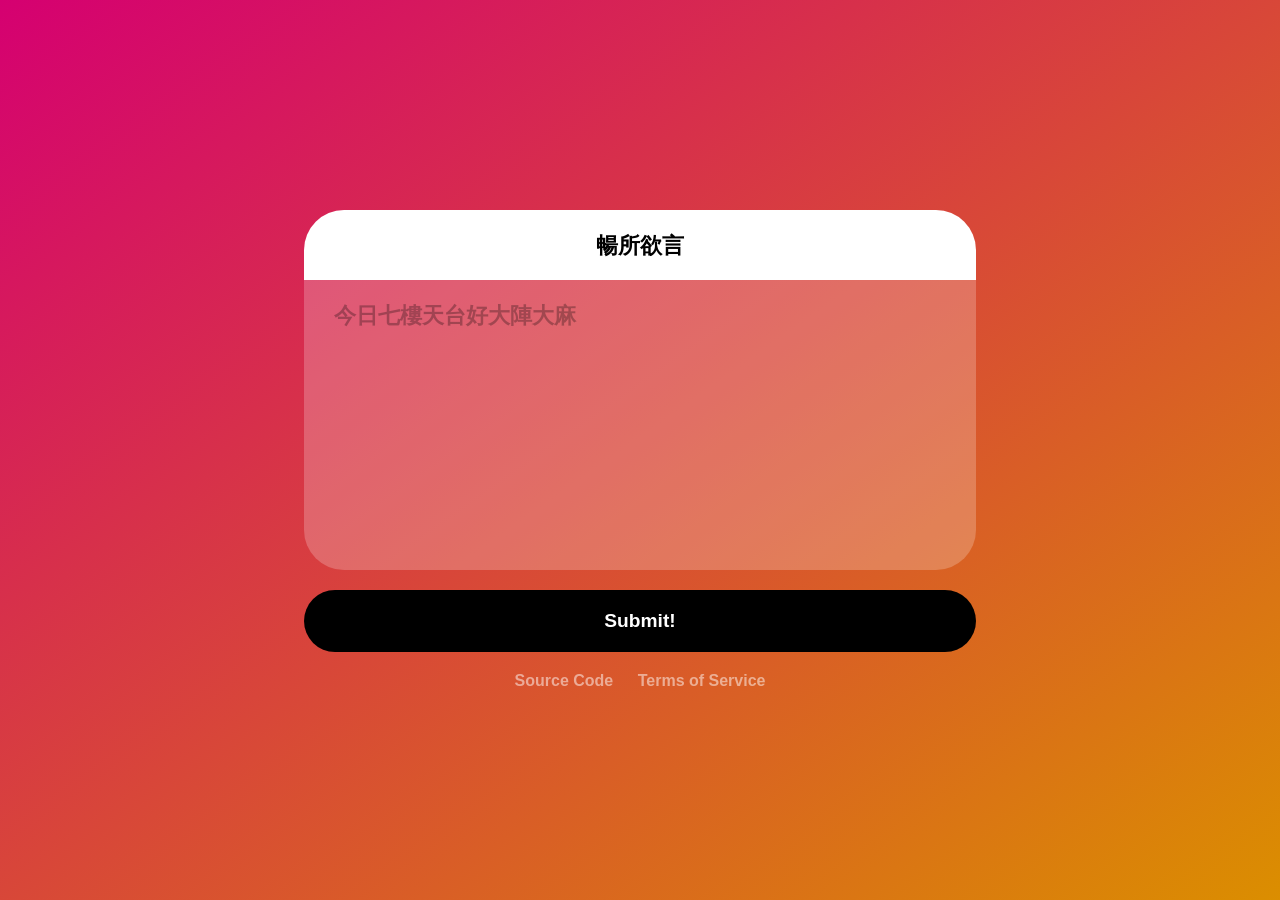
<file: index.html>
<!DOCTYPE html>
<html>

<head>
  <meta charset="utf-8" />
  <meta name="viewport" content="width=device-width, initial-scale=1.0, maximum-scale=1.0, user-scalable=no" />
  <meta name="color-scheme" content="only light" />
  <title>MKP Secrets 投稿頁</title>
  <link rel="stylesheet" href="stylesheet.css" />
  <script src="background.js" async defer></script>

  <style>
    #links {
      width: 100%;
      text-align: center;
    }
  </style>
</head>

<body>
  <div id="main-container">
    <div id="input-box">
      <p>暢所欲言</p>
      <textarea placeholder="請文明發言"></textarea>
    </div>
    <button id="submit-btn">Submit!</button>

    <div id="links">
      <a href="https://github.com/supechicken/secrets_page">Source Code</a>
      <a href="tos.html">Terms of Service</a>
    </div>
  </div>
</body>
</html>
</file>
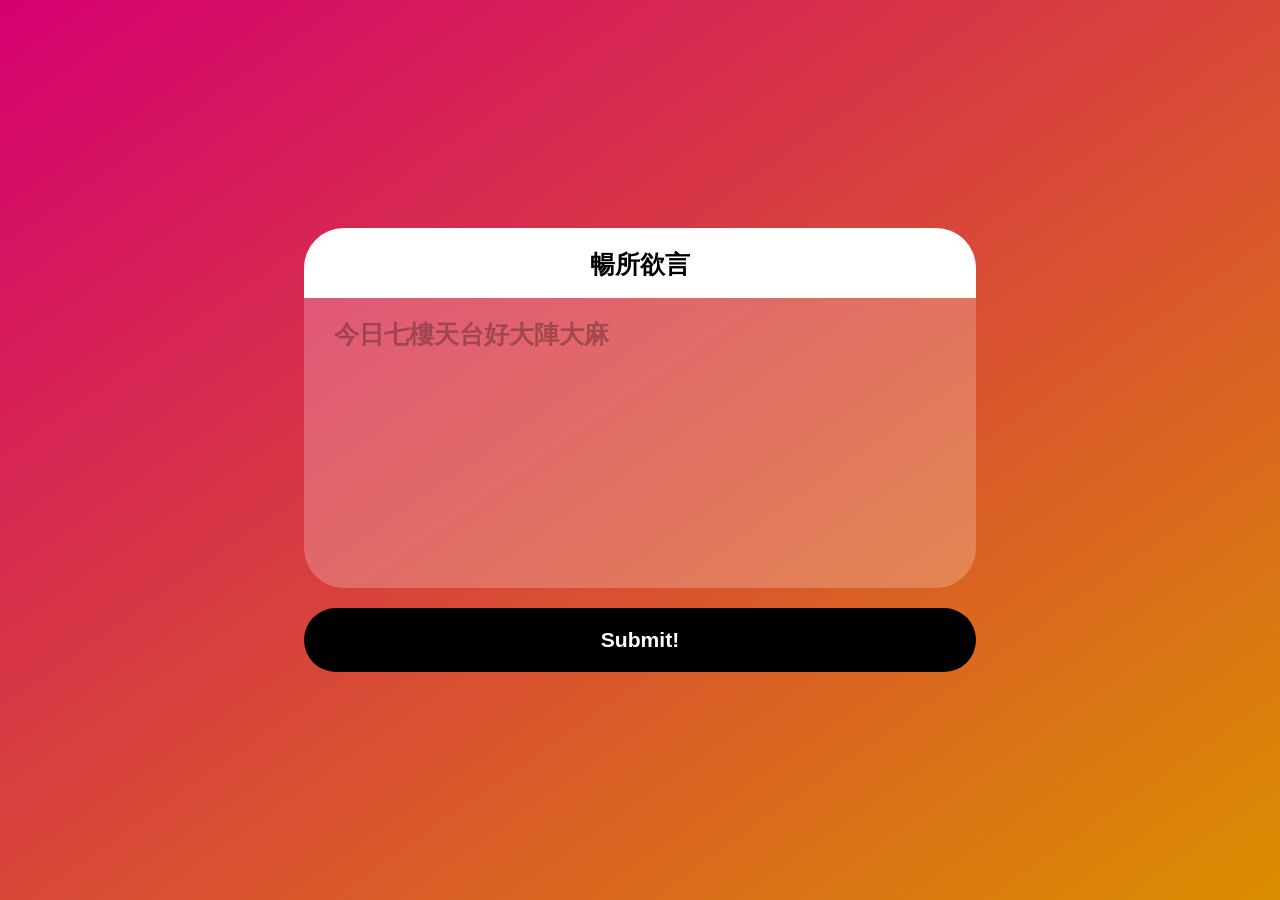
<file: website/index.html>
<!DOCTYPE html>
<html>

<head>
  <meta charset="utf-8" />
  <meta name="viewport" content="width=device-width, initial-scale=1.0, maximum-scale=1.0, user-scalable=no" />
  <meta name="color-scheme" content="only light" />
  <style>
    html, body {
      height: 100%;
      width: 100%;
      margin: 0;

      background-color: pink;
      background: linear-gradient(to bottom right, rgb(213, 0, 113), rgb(219, 142, 0));
      display: flex;
      justify-content: center;

      font-family: Arial, Helvetica, "Microsoft JhengHei", sans-serif;
      font-size: 1.1rem;
    }

    #main-container {
      height: 100%;
      width: 87%;
      max-width: 7in;

      display: flex;
      flex-direction: column;
      justify-content: center;
      align-items: center;
    }

    #main-container > * {
      width: 100%;
      margin: 10px;
      border: none;
      border-radius: 40px;
    }

    #input-box {
      height: 40%;
      background-color: transparent;
      overflow: hidden;
    }

    #input-box > * {
      width: calc(100% - 60px);
      margin: 0;
      padding: 20px 30px;

      font-size: 1.4rem;
      font-weight: bolder;
    }

    #input-box > p {
      background-color: white;
      height: 30px;
      text-align: center;
    }

    #input-box > textarea {
      border: none;
      height: calc(100% - 30px - 80px);
      background-color: rgba(255, 255, 255, 0.22);
    }

    #input-box > textarea:focus {
      outline: none;
    }

    #input-box > textarea::placeholder {
      color: rgba(0, 0, 0, 0.28);
    }

    button {
      padding: 20px 0;
      font-size: 1.2rem;
      font-weight: 700;
      background-color: black;

      animation: zoomInOut 2s ease-in-out infinite;
      color: white;
      cursor: pointer;
    }

    @keyframes zoomInOut {
      0% {
        transform: scale(1);
      }
      50% {
        transform: scale(1.04);
      }
      100% {
        transform: scale(1);
      }
    }
  </style>
  <script src="background.js" async defer></script>
</head>

<body>
  <div id="main-container">
    <div id="input-box">
      <p>暢所欲言</p>
      <textarea placeholder="請文明發言"></textarea>
    </div>
    <button id="submit-btn">Submit!</button>
  </div>
</body>
</html>
</file>
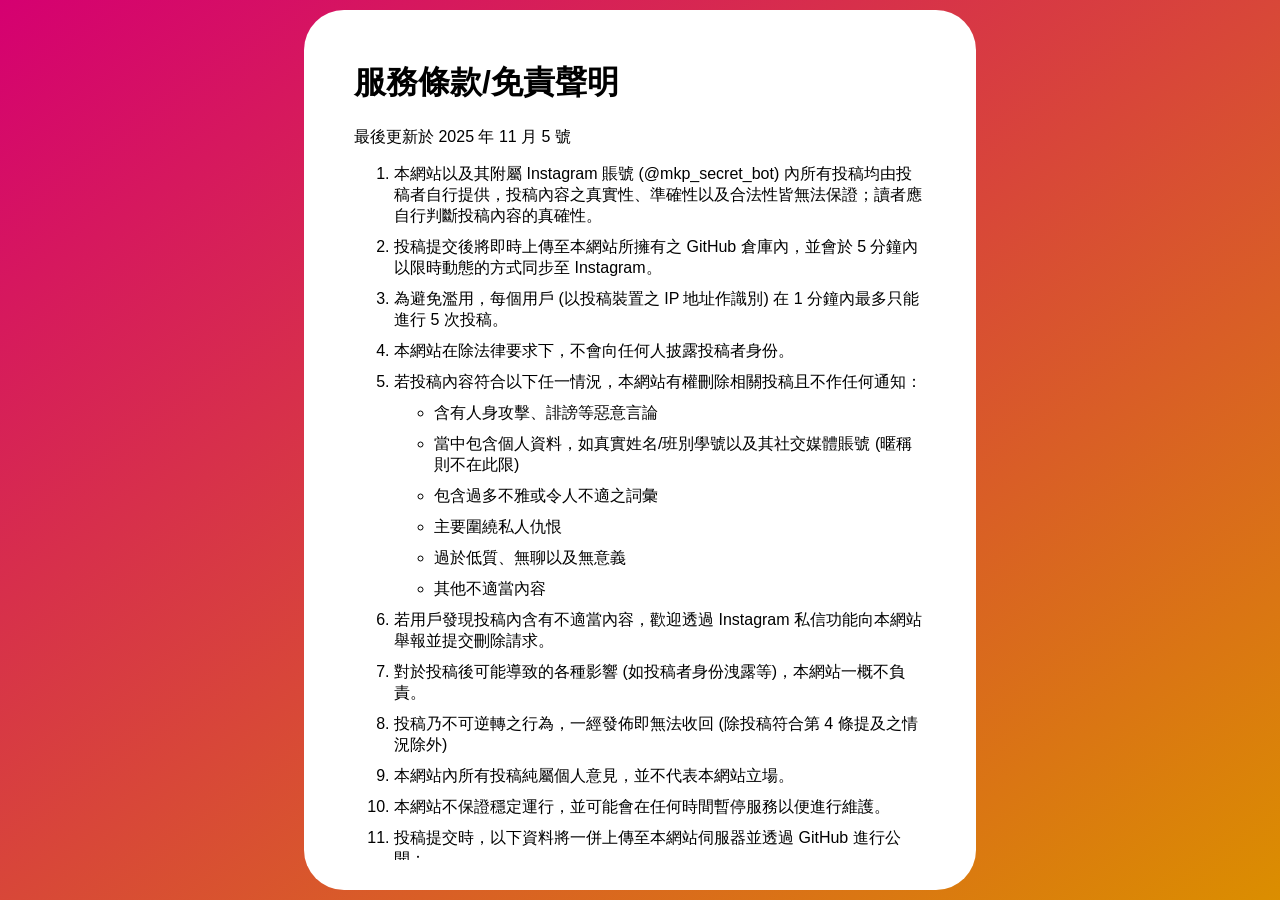
<file: tos.html>
<!DOCTYPE html>
<html>

<head>
  <meta charset="utf-8" />
  <meta name="viewport" content="width=device-width, initial-scale=1.0, maximum-scale=1.0, user-scalable=no" />
  <meta name="color-scheme" content="only light" />
  <title>MKP Secrets 投稿頁</title>
  <link rel="stylesheet" href="stylesheet.css" />

  <style>
    #service-terms {
      height: 100%;
      width: calc(100% - 60px);
      padding: 30px;

      background-color: white;
      overflow: hidden;
    }

    #service-terms > div {
      height: 100%;
      width: calc(100% - 40px);
      padding: 0 20px;

      overflow-y: scroll;
    }

    li {
      margin-bottom: 10px;
    }
  </style>
</head>

<body>
  <div id="main-container">
    <div id="service-terms">
      <div>
        <h1>服務條款/免責聲明</h1>
        <p>最後更新於 2025 年 11 月 5 號</p>
        <ol>
          <li>本網站以及其附屬 Instagram 賬號 (@mkp_secret_bot) 內所有投稿均由投稿者自行提供，投稿內容之真實性、準確性以及合法性皆無法保證；讀者應自行判斷投稿內容的真確性。</li>
          <li>投稿提交後將即時上傳至本網站所擁有之 GitHub 倉庫內，並會於 5 分鐘內以限時動態的方式同步至 Instagram。</li>
          <li>為避免濫用，每個用戶 (以投稿裝置之 IP 地址作識別) 在 1 分鐘內最多只能進行 5 次投稿。</li>
          <li>本網站在除法律要求下，不會向任何人披露投稿者身份。</li>
          <li>若投稿內容符合以下任一情況，本網站有權刪除相關投稿且不作任何通知：</li>
          <ul>
            <li>含有人身攻擊、誹謗等惡意言論</li>
            <li>當中包含個人資料，如真實姓名/班別學號以及其社交媒體賬號 (暱稱則不在此限)</li>
            <li>包含過多不雅或令人不適之詞彙</li>
            <li>主要圍繞私人仇恨</li>
            <li>過於低質、無聊以及無意義</li>
            <li>其他不適當內容</li>
          </ul>
          <li>若用戶發現投稿內含有不適當內容，歡迎透過 Instagram 私信功能向本網站舉報並提交刪除請求。</li>
          <li>對於投稿後可能導致的各種影響 (如投稿者身份洩露等)，本網站一概不負責。</li>
          <li>投稿乃不可逆轉之行為，一經發佈即無法收回 (除投稿符合第 4 條提及之情況除外)</li>
          <li>本網站內所有投稿純屬個人意見，並不代表本網站立場。</li>
          <li>本網站不保證穩定運行，並可能會在任何時間暫停服務以便進行維護。</li>
          <li>投稿提交時，以下資料將一併上傳至本網站伺服器並透過 GitHub 進行公開：</li>
          <ul>
            <li>投稿內容</li>
            <li>投稿時間</li>
            <li>經雜湊處理的 IP 地址</li>
          </ul>
          <li>最終解釋權利歸本網站所有。</li>
        </ol>
      </div>
    </div>
  </div>
</body>
</html>
</file>
<file: stylesheet.css>
html, body {
  height: 100%;
  width: 100%;
  margin: 0;

  background-color: pink;
  background: linear-gradient(to bottom right, rgb(213, 0, 113), rgb(219, 142, 0));
  display: flex;
  justify-content: center;

  font-family: Arial, Helvetica, "Microsoft JhengHei", sans-serif;
}

#main-container {
  height: 100%;
  width: 87%;
  max-width: 7in;

  display: flex;
  flex-direction: column;
  justify-content: center;
  align-items: center;
}

#main-container > * {
  width: 100%;
  margin: 10px;
  border: none;
  border-radius: 40px;
}

#input-box {
  height: 40%;
  background-color: transparent;
  overflow: hidden;
}

#input-box > * {
  width: calc(100% - 60px);
  margin: 0;
  padding: 20px 30px;

  font-size: 1.4rem;
  font-weight: bolder;
}

#input-box > p {
  background-color: white;
  height: 30px;
  text-align: center;
}

#input-box > textarea {
  border: none;
  height: calc(100% - 30px - 80px);
  background-color: rgba(255, 255, 255, 0.22);
}

#input-box > textarea:focus {
  outline: none;
}

#input-box > textarea::placeholder {
  color: rgba(0, 0, 0, 0.28);
}

button {
  padding: 20px 0;
  font-size: 1.2rem;
  font-weight: 700;
  background-color: black;

  animation: zoomInOut 2s ease-in-out infinite;
  color: white;
  cursor: pointer;
}

a {
  padding: 0 10px;
  color: rgba(255, 255, 255, 0.5);
  font-weight: bolder;
  text-decoration: none;
}

@keyframes zoomInOut {
  0% {
    transform: scale(1);
  }

  50% {
    transform: scale(1.04);
  }

  100% {
    transform: scale(1);
  }
}
</file>
